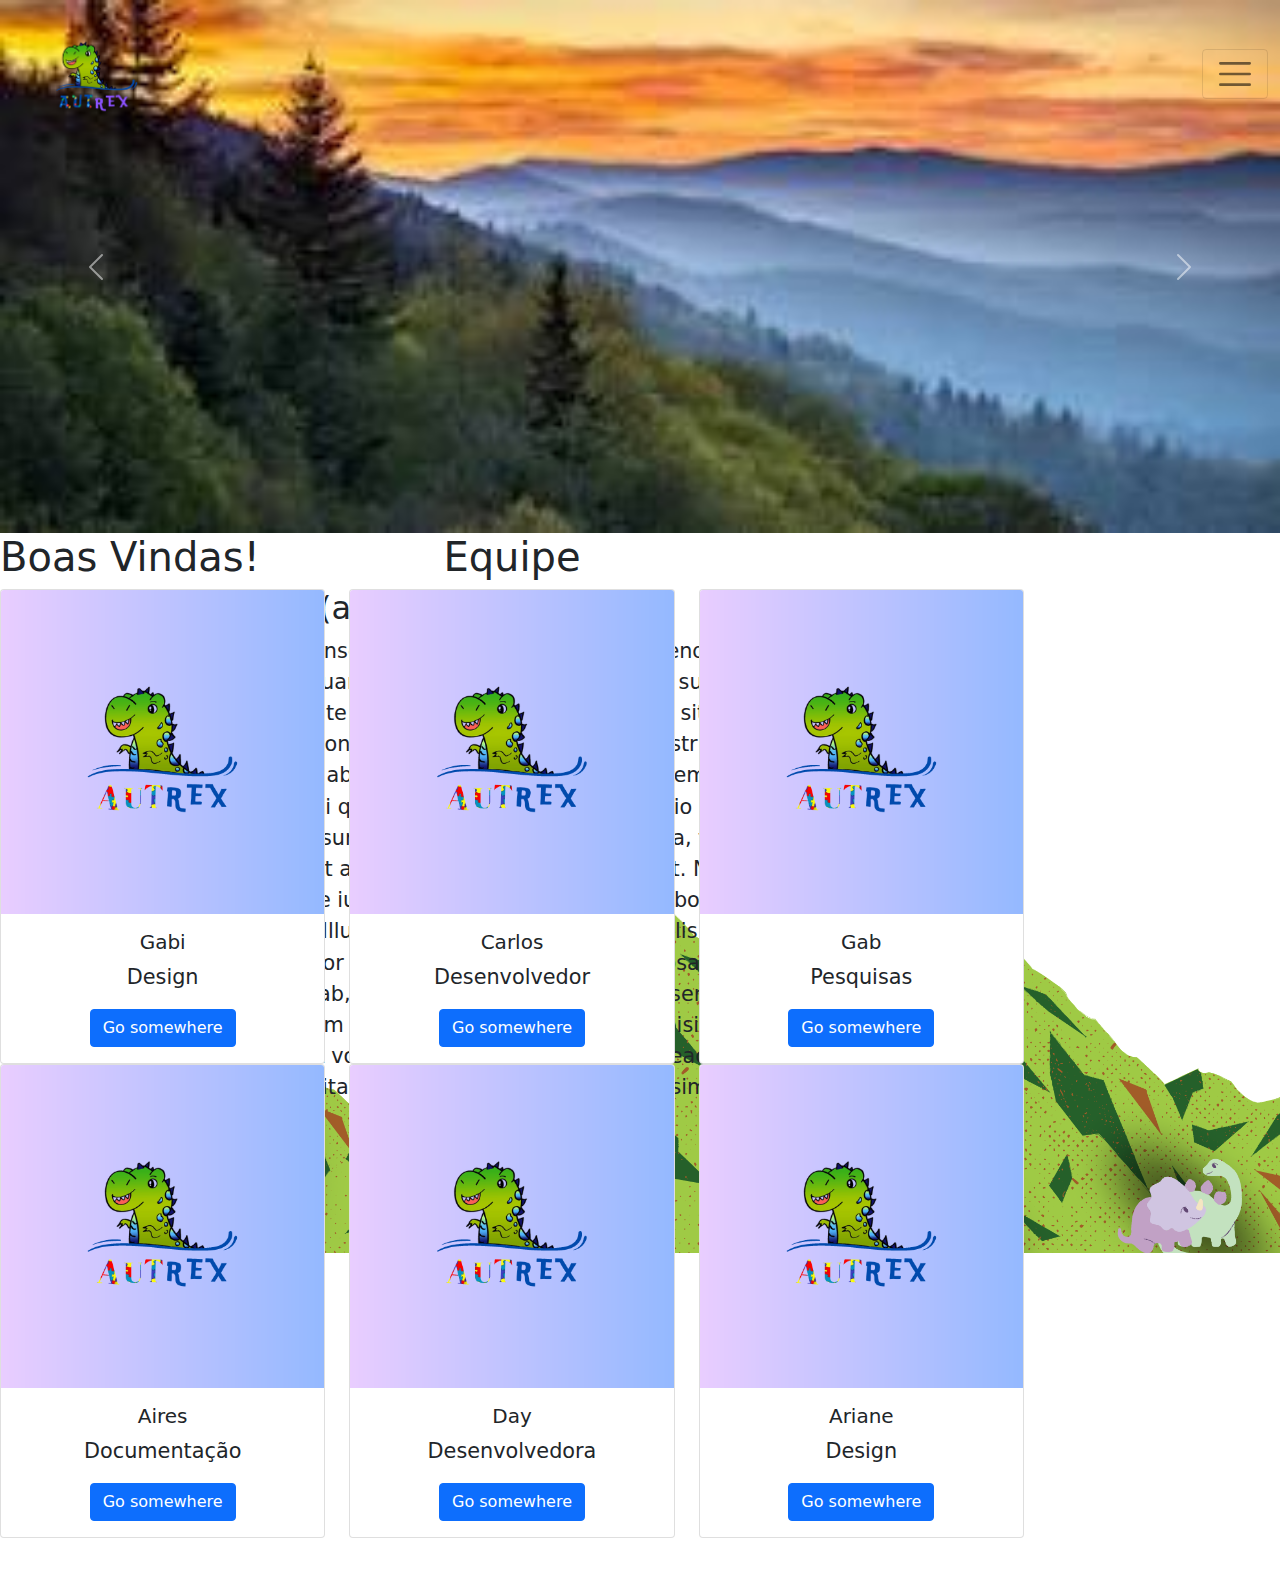
<file: index.html>
<!DOCTYPE html>
<html lang="en">
<head>
    <meta charset="UTF-8">
    <meta http-equiv="X-UA-Compatible" content="IE=edge">
    <meta name="viewport" content="width=device-width, initial-scale=1.0">

    <link rel="stylesheet" href="css/bootstrap-grid.css">
    <link rel="stylesheet" href="css/bootstrap-reboot.css">
    <link rel="stylesheet" href="css/bootstrap-utilities.css">
    <link rel="stylesheet" href="css/bootstrap.css">
    <link rel="stylesheet" href="css/style.css">

    <title>AutRex</title>
</head>
<body>
    
    <nav class="navbar navbar-light navbackground fixed-top">
        <div class="container-fluid">
          <a class="navbar-brand" href="#">
            <img src="img/MicrosoftTeams-image.png" alt="" srcset="" width="100px" height="100px">
          </a>
          <button class="navbar-toggler" type="button" data-bs-toggle="offcanvas" data-bs-target="#offcanvasNavbar" aria-controls="offcanvasNavbar">
            <span class="navbar-toggler-icon"></span>
          </button>
          <div class="offcanvas offcanvas-end" tabindex="-1" id="offcanvasNavbar" aria-labelledby="offcanvasNavbarLabel">
            <div class="offcanvas-header">
              <h5 class="offcanvas-title" id="offcanvasNavbarLabel">Offcanvas</h5>
              <button type="button" class="btn-close text-reset" data-bs-dismiss="offcanvas" aria-label="Close"></button>
            </div>
            <div class="offcanvas-body">
              <ul class="navbar-nav justify-content-end flex-grow-1 pe-3">
                <li class="nav-item">
                  <a class="nav-link active" aria-current="page" href="index.html#sobre">Sobre</a>
                </li>
                <li class="nav-item">
                  <a class="nav-link" href="index.html#team">Equipe</a>
                </li>
              </ul>
            </div>
          </div>
        </div>
    </nav>
    <div class="carrosel">
        <div id="carouselExampleFade" class="carousel slide carousel-fade" data-bs-ride="carousel">
            <div class="carousel-inner">
            <div class="carousel-item active">
                <img src="img/images.jpg" class="border-image d-block w-100" alt="...">
            </div>
            <div class="carousel-item">
                <img src="img/images2.jpg" class="border-image d-block w-100" alt="...">
            </div>
            <div class="carousel-item">
                <img src="img/images3.jpg" class="border-image d-block w-100" alt="...">
            </div>
            </div>
            <button class="carousel-control-prev" type="button" data-bs-target="#carouselExampleFade" data-bs-slide="prev">
            <span class="carousel-control-prev-icon" aria-hidden="true"></span>
            <span class="visually-hidden">Previous</span>
            </button>
            <button class="carousel-control-next" type="button" data-bs-target="#carouselExampleFade" data-bs-slide="next">
            <span class="carousel-control-next-icon" aria-hidden="true"></span>
            <span class="visually-hidden">Next</span>
            </button>
        </div>
    </div>
    <div class="conteudo" id="sobre">
        <div class="boasvindas">
            <h1 class="titulo">
                Boas Vindas!
            </h1>
            <h2 class="subtitulo">
                Olá, seja bem-vindo(a) ao AutRex!
            </h2>
        </div>
        <div class="sobre">
          <p class="textoSobre">
            Lorem, ipsum dolor sit amet consectetur adipisicing elit. Reprehenderit ea velit, enim deserunt animi necessitatibus, vel quisquam neque dolor molestias fugiat suscipit atque eveniet cupiditate ipsa sapiente doloribus voluptate numquam.
            Lorem, ipsum dolor sit amet consectetur adipisicing elit. Dicta ducimus cum amet consectetur quas id numquam, nostrum rerum aspernatur sequi corporis in aliquid officia unde labore iusto illum quae saepe.
            Lorem ipsum dolor sit amet consectetur adipisicing elit. Nisi quas quam corrupti eius distinctio maiores, ipsam inventore incidunt suscipit, praesentium sunt nulla voluptates ea sed officia, fugit dolorem. Omnis, nostrum.
            Lorem ipsum dolor, sit amet consectetur adipisicing elit. Nemo amet voluptate itaque, dolor, molestias aperiam dolore iure quisquam exercitationem labore perferendis numquam molestiae consequuntur quos. Illum quaerat quam possimus facilis!
            Lorem ipsum dolor sit amet consectetur adipisicing elit. Error adipisci repudiandae sit laboriosam natus ipsa placeat, nisi architecto voluptates corporis ab, consequatur dignissimos praesentium id distinctio numquam expedita odio esse.
            Lorem ipsum dolor sit amet consectetur adipisicing elit. Cumque, ratione consequatur necessitatibus est voluptate quidem vel nam illum eaque nostrum tenetur vero cum suscipit quos accusamus exercitationem, obcaecati quas. Dignissimos!
          </p>
        </div>
    </div>
    <div class="conteudo text-center">
      <div class="equipe">
        <h1 class="subtitulo">
          Equipe
        </h1>
      </div>
      <div class="row equipeconteudo-1">
        <div class="col">
          <div class="card">
            <img src="img/logoAutRex.png" class="card-img-top" alt="...">
          
            <div class="card-body">
              <h5 class="card-title">Gabi</h5>
              <p class="card-text">Design</p>
              <a href="#" class="btn btn-primary">Go somewhere</a>
            </div>
          </div>
        </div>
        <div class="col">
          <div class="card">
            <img src="img/logoAutRex.png" class="card-img-top" alt="...">
          
            <div class="card-body">
              <h5 class="card-title">Carlos</h5>
              <p class="card-text">Desenvolvedor</p>
              <a href="#" class="btn btn-primary">Go somewhere</a>
            </div>
          </div>
        </div>
        <div class="col">
          <div class="card">
            <img src="img/logoAutRex.png" class="card-img-top" alt="...">
          
            <div class="card-body">
              <h5 class="card-title">Gab</h5>
              <p class="card-text">Pesquisas</p>
              <a href="#" class="btn btn-primary">Go somewhere</a>
            </div>
          </div>
        </div>
      </div>
      <div class="row equipeconteudo">
        <div class="col"><div class="card">
          <img src="img/logoAutRex.png" class="card-img-top" alt="...">
        
          <div class="card-body">
            <h5 class="card-title">Aires</h5>
            <p class="card-text">Documentação</p>
            <a href="#" class="btn btn-primary">Go somewhere</a>
          </div>
        </div></div>
        <div class="col"><div class="card">
          <img src="img/logoAutRex.png" class="card-img-top" alt="...">
        
          <div class="card-body">
            <h5 class="card-title">Day</h5>
            <p class="card-text">Desenvolvedora</p>
            <a href="#" class="btn btn-primary">Go somewhere</a>
          </div>
        </div></div>
        <div class="col"><div class="card">
          <img src="img/logoAutRex.png" class="card-img-top" alt="...">
        
          <div class="card-body">
            <h5 class="card-title">Ariane</h5>
            <p class="card-text">Design</p>
            <a href="#" class="btn btn-primary">Go somewhere</a>
          </div>
        </div></div>
      </div>
    </div>

    <div class="finalsite">
      <figure>
        <img src="img/fundo site.png" alt="" width="100%">
      </figure>
    </div>


    <script src="js/bootstrap.bundle.js"></script>
    <script src="js/bootstrap.min.js"></script>

</body>
</html>
</file>
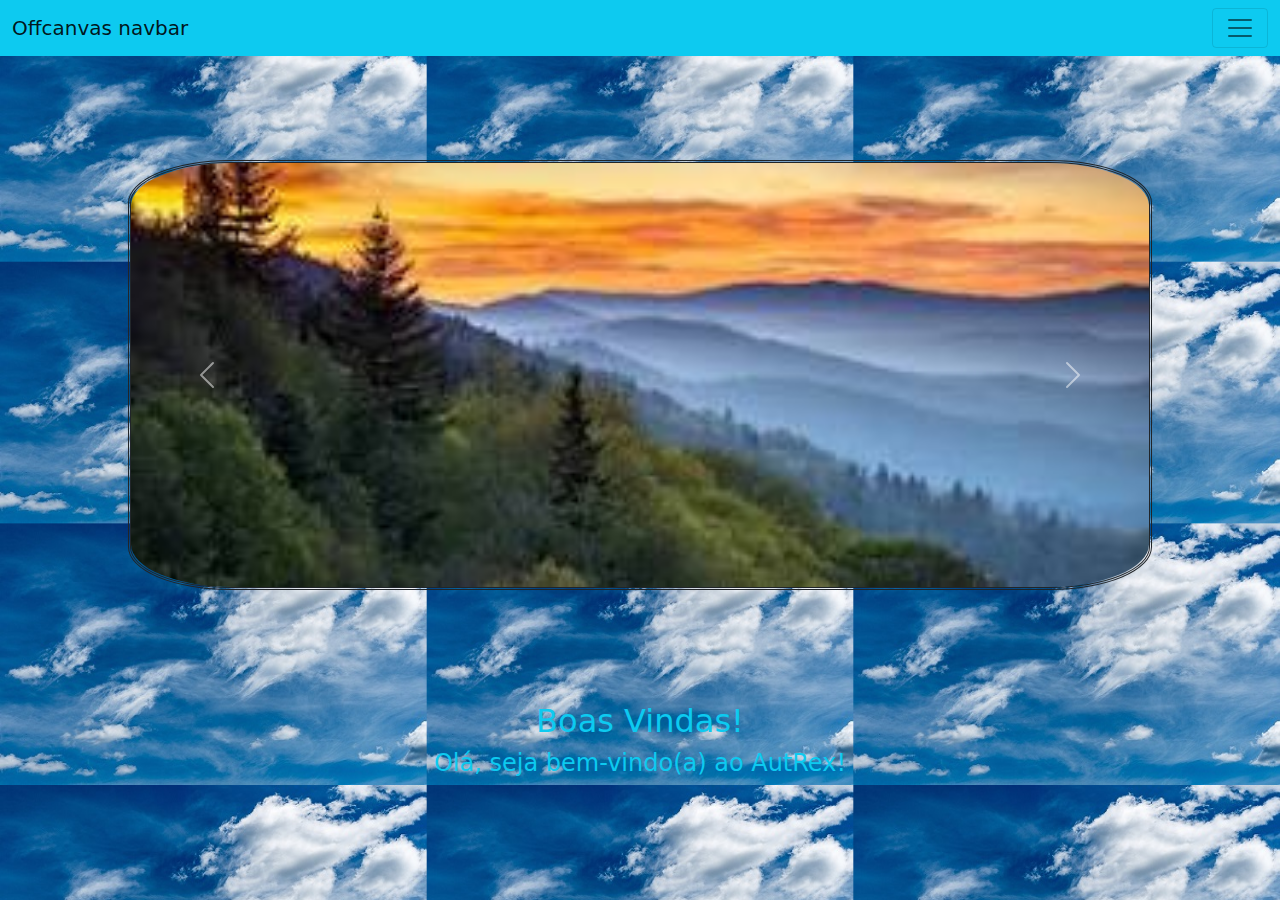
<file: AutRex/index.html>
<!DOCTYPE html>
<html lang="en">
<head>
    <meta charset="UTF-8">
    <meta http-equiv="X-UA-Compatible" content="IE=edge">
    <meta name="viewport" content="width=device-width, initial-scale=1.0">

    <link rel="stylesheet" href="css/bootstrap-grid.css">
    <link rel="stylesheet" href="css/bootstrap-reboot.css">
    <link rel="stylesheet" href="css/bootstrap-utilities.css">
    <link rel="stylesheet" href="css/bootstrap.css">
    <link rel="stylesheet" href="css/style.css">

    <title>AutRex</title>
</head>
<body>
    
    <nav class="navbar navbar-light bg-info fixed-top">
        <div class="container-fluid">
          <a class="navbar-brand" href="#">Offcanvas navbar</a>
          <button class="navbar-toggler" type="button" data-bs-toggle="offcanvas" data-bs-target="#offcanvasNavbar" aria-controls="offcanvasNavbar">
            <span class="navbar-toggler-icon"></span>
          </button>
          <div class="offcanvas offcanvas-end" tabindex="-1" id="offcanvasNavbar" aria-labelledby="offcanvasNavbarLabel">
            <div class="offcanvas-header">
              <h5 class="offcanvas-title" id="offcanvasNavbarLabel">Offcanvas</h5>
              <button type="button" class="btn-close text-reset" data-bs-dismiss="offcanvas" aria-label="Close"></button>
            </div>
            <div class="offcanvas-body">
              <ul class="navbar-nav justify-content-end flex-grow-1 pe-3">
                <li class="nav-item">
                  <a class="nav-link active" aria-current="page" href="#">Home</a>
                </li>
                <li class="nav-item">
                  <a class="nav-link" href="#">Link</a>
                </li>
              </ul>
            </div>
          </div>
        </div>
    </nav>
    <div class="carrosel">
        <div id="carouselExampleFade" class="carousel slide carousel-fade" data-bs-ride="carousel">
            <div class="carousel-inner">
            <div class="carousel-item active">
                <img src="img/images.jpg" class="border-image d-block w-100" alt="...">
            </div>
            <div class="carousel-item">
                <img src="img/images2.jpg" class="border-image d-block w-100" alt="...">
            </div>
            <div class="carousel-item">
                <img src="img/images3.jpg" class="border-image d-block w-100" alt="...">
            </div>
            </div>
            <button class="carousel-control-prev" type="button" data-bs-target="#carouselExampleFade" data-bs-slide="prev">
            <span class="carousel-control-prev-icon" aria-hidden="true"></span>
            <span class="visually-hidden">Previous</span>
            </button>
            <button class="carousel-control-next" type="button" data-bs-target="#carouselExampleFade" data-bs-slide="next">
            <span class="carousel-control-next-icon" aria-hidden="true"></span>
            <span class="visually-hidden">Next</span>
            </button>
        </div>
    </div>
    <div class="conteudo">
        <div class="boasvindas">
            <h1 class="titulo">
                Boas Vindas!
            </h1>
            <h2 class="subtitulo">
                Olá, seja bem-vindo(a) ao AutRex!
            </h2>
        </div>
    </div>


    <script src="js/bootstrap.bundle.js"></script>
    <script src="js/bootstrap.min.js"></script>

</body>
</html>
</file>
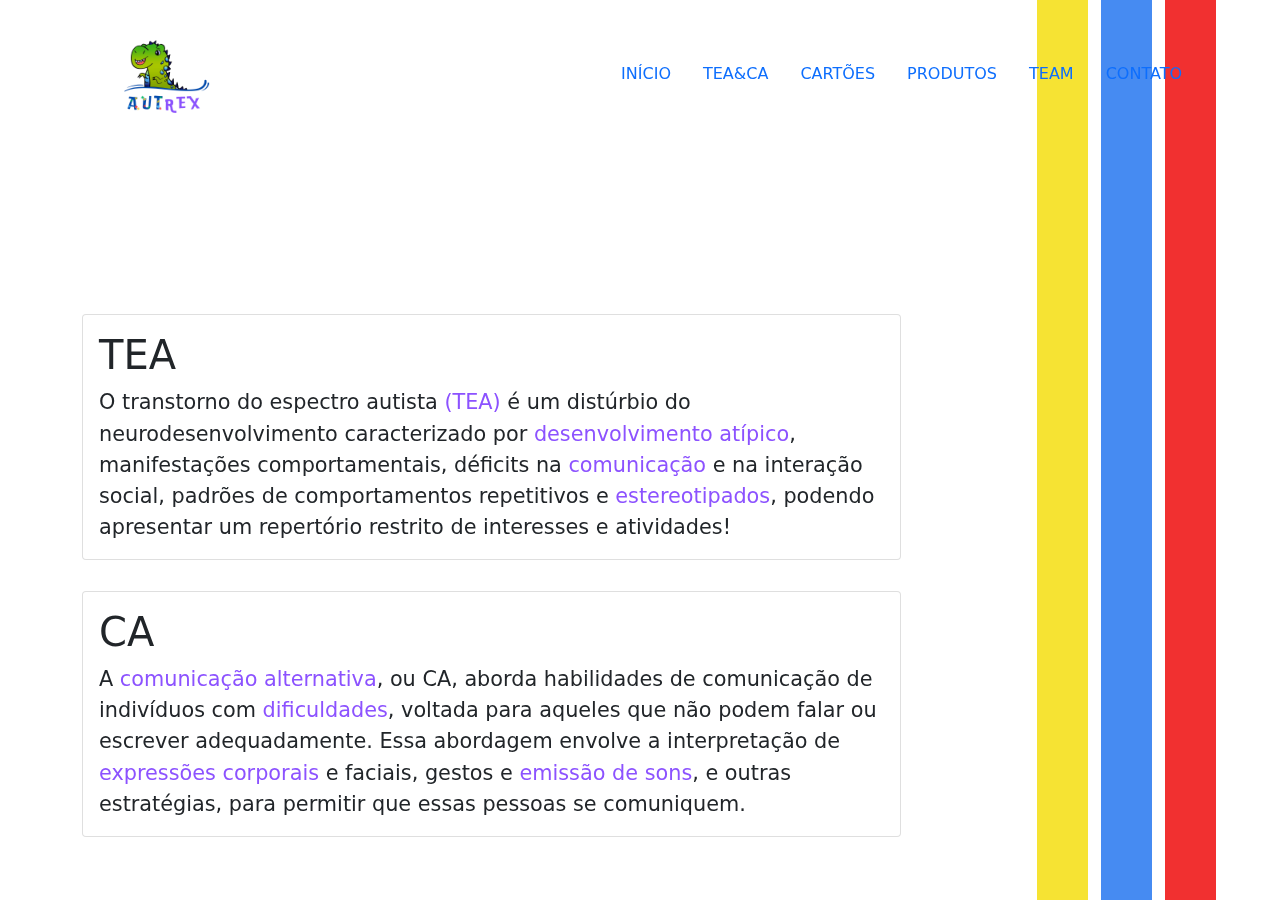
<file: teaca.html>
<!DOCTYPE html>
<html lang="en">
<head>
    <meta charset="UTF-8">
    <meta name="viewport" content="width=device-width, initial-scale=1.0">

    <link rel="stylesheet" href="css/bootstrap-grid.css">
    <link rel="stylesheet" href="css/bootstrap-reboot.css">
    <link rel="stylesheet" href="css/bootstrap-utilities.css">
    <link rel="stylesheet" href="css/bootstrap.css">
    <link rel="stylesheet" href="css/style.css">


    <title>AutRex</title>

</head>
<body>
    <header>
        <nav class="navbar bg-body-tertiary">
            <div class="container">
                <a class="navbar-brand" href="#">
                    <img src="img/dinossauro.png" alt="Bootstrap" width="100" height="100">
                </a>
                <ul class="nav justify-content-end">
                    <li class="nav-item">
                        <a class="nav-link" href="index.html">INÍCIO</a>
                    </li>
                    <li class="nav-item">
                        <a class="nav-link" href="#">TEA&CA</a>
                    </li>
                    <li class="nav-item">
                        <a class="nav-link" href="#">CARTÕES</a>
                    </li>
                    <li class="nav-item">
                        <a class="nav-link" href="#">PRODUTOS</a>
                    </li>
                    <li class="nav-item">
                        <a class="nav-link" href="#">TEAM</a>
                    </li>
                    <li class="nav-item">
                        <a class="nav-link" href="#">CONTATO</a>
                    </li>
                </ul>
            </div>
        </nav>
    </header>

    <div class="lista1"></div>
    <div class="lista2"></div>
    <div class="lista3"></div>

    <div class="container">
        <div class="conteudo">
            <div class="card" style="width: 80%; height: 20%">
                <div class="card-body">
                    <h1 class="card-title">TEA</h1>
                    <p class="card-text">O transtorno do espectro autista <span class="destaque">(TEA)</span> é um distúrbio do neurodesenvolvimento caracterizado por <span class="destaque">desenvolvimento atípico</span>, manifestações comportamentais, déficits na <span class="destaque">comunicação</span> e na interação social, padrões de comportamentos repetitivos e <span class="destaque">estereotipados</span>, podendo apresentar um repertório restrito de interesses e atividades!</p>
                </div>
            </div>
            <div class="card card2" style="width: 80%; height: 20%">
                <div class="card-body">
                    <h1 class="card-title">CA</h1>
                    <p class="card-text">A <span class="destaque">comunicação alternativa</span>, ou CA, aborda habilidades de comunicação de indivíduos com <span class="destaque">dificuldades</span>, voltada para aqueles que não podem falar ou escrever adequadamente. Essa abordagem envolve a interpretação de <span class="destaque">expressões corporais</span> e faciais, gestos e <span class="destaque">emissão de sons</span>, e outras estratégias, para permitir que essas pessoas se comuniquem.</p>
                </div>
                </div>
            </div>
        </div>
    </div>

    <script src="js/bootstrap.bundle.js"></script>
    <script src="js/bootstrap.js"></script>

</body>
</html>
</file>
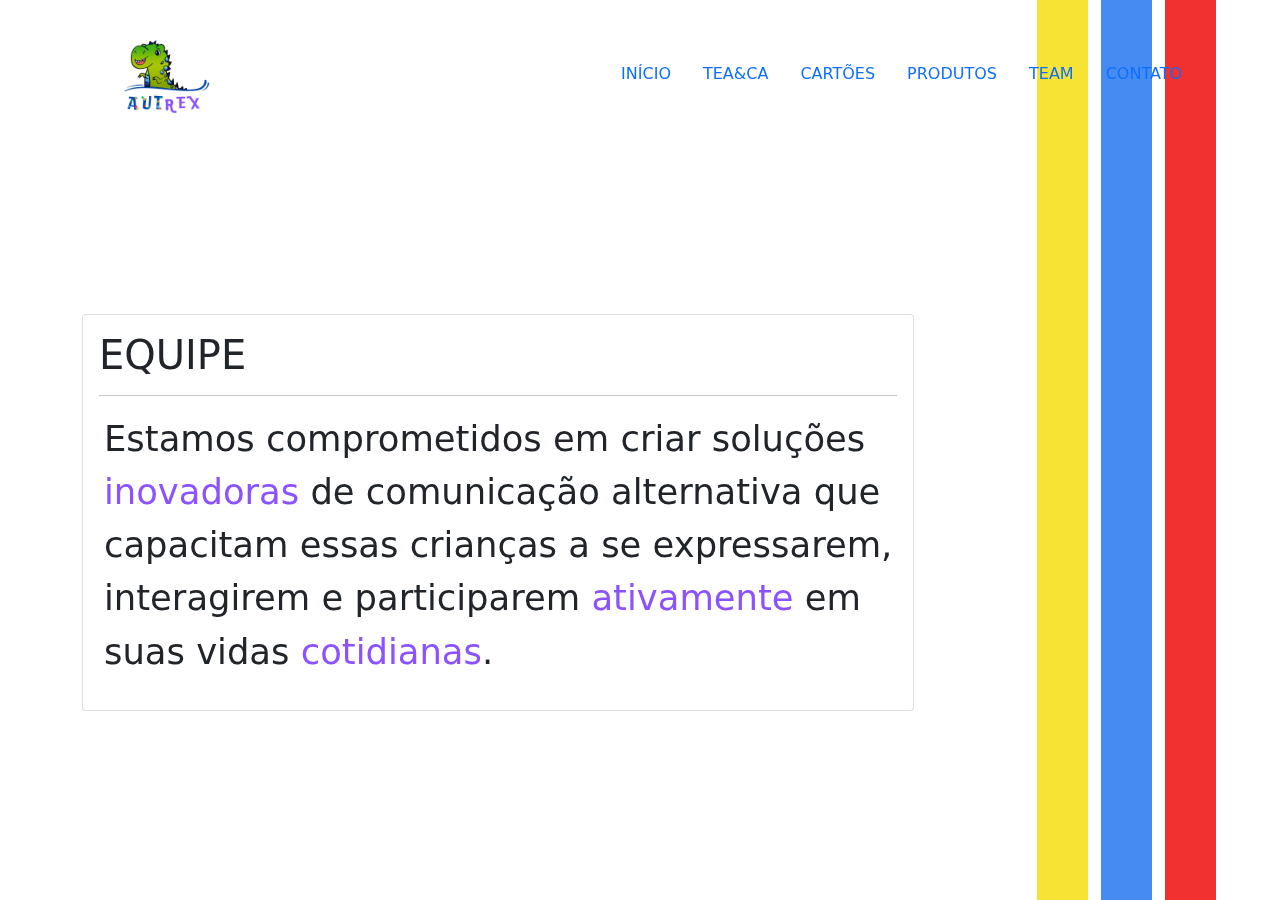
<file: team.html>
<!DOCTYPE html>
<html lang="en">
<head>
    <meta charset="UTF-8">
    <meta name="viewport" content="width=device-width, initial-scale=1.0">

    <link rel="stylesheet" href="css/bootstrap-grid.css">
    <link rel="stylesheet" href="css/bootstrap-reboot.css">
    <link rel="stylesheet" href="css/bootstrap-utilities.css">
    <link rel="stylesheet" href="css/bootstrap.css">
    <link rel="stylesheet" href="css/style.css">


    <title>AutRex</title>

</head>
<body>
    <header>
        <nav class="navbar bg-body-tertiary">
            <div class="container">
                <a class="navbar-brand" href="#">
                    <img src="img/dinossauro.png" alt="Bootstrap" width="100" height="100">
                </a>
                <ul class="nav justify-content-end">
                    <li class="nav-item">
                        <a class="nav-link" href="index.html">INÍCIO</a>
                    </li>
                    <li class="nav-item">
                        <a class="nav-link" href="#">TEA&CA</a>
                    </li>
                    <li class="nav-item">
                        <a class="nav-link" href="#">CARTÕES</a>
                    </li>
                    <li class="nav-item">
                        <a class="nav-link" href="#">PRODUTOS</a>
                    </li>
                    <li class="nav-item">
                        <a class="nav-link" href="team.html">TEAM</a>
                    </li>
                    <li class="nav-item">
                        <a class="nav-link" href="#">CONTATO</a>
                    </li>
                </ul>
            </div>
        </nav>
    </header>

    <div class="lista1"></div>
    <div class="lista2"></div>
    <div class="lista3"></div>

    <div class="container">
        <div class="conteudo">
            <div class="card" style="width: 40em;">
                <div class="card-body">
                    <div class="card-titleteam">
                        <h1 class="card-title">EQUIPE</h1>
                    </div>
                    <hr>
                    <p class="card-text1">
                        Estamos comprometidos em criar soluções <span class="destaque">inovadoras</span> de comunicação alternativa que capacitam essas crianças a se expressarem, interagirem e participarem <span class="destaque">ativamente</span> em suas vidas <span class="destaque">cotidianas</span>.
                    </p>
                </div>
              </div>
        </div>
    </div>

    <script src="js/bootstrap.bundle.js"></script>
    <script src="js/bootstrap.js"></script>

</body>
</html>
</file>
<file: css/style.css>
.body{
    scroll-behavior: smooth;
}

header{
    margin-bottom: 13%;
}

.navbar{
    width: 100%;
    z-index: 1030;
    top: 0;
}

.lista1{
    width: 4%;
    height: 100%;
    background-color:#F6E333;
    position:fixed ;
    right: 15%; 
    top: 0;
    z-index: -1;
}

.lista2{
    width: 4%;
    height: 100%;
    background-color:#468BF2;
    position:fixed ;
    right: 10%; 
    top: 0;
    z-index: -1;
}

.lista3{
    width: 4%;
    height: 100%;
    background-color:#F13030;
    position:fixed ;
    right: 5%; 
    top: 0;
    z-index: -1;
}

.conteudo{
    position: absolute;
    width: 80%;
    font-size: 1.3em;
    padding-bottom: 3%;
}

.card2{
    margin-top: 3%;
}

.destaque{
    color: #8C52FF;

}


.card-text1{
    font-size: 1.7em;
    padding-left: 5px;
}
</file>
<file: AutRex/css/style.css>
.conteudo{
    width: 80%;
    margin: auto;
  }

.titulo{
    text-align: center;
    font-size: 2em;
    color: #0dcaf0;
}

.subtitulo{
    text-align: center;
    font-size: 1.5em;
    color: #0dcaf0;
}
</file>
